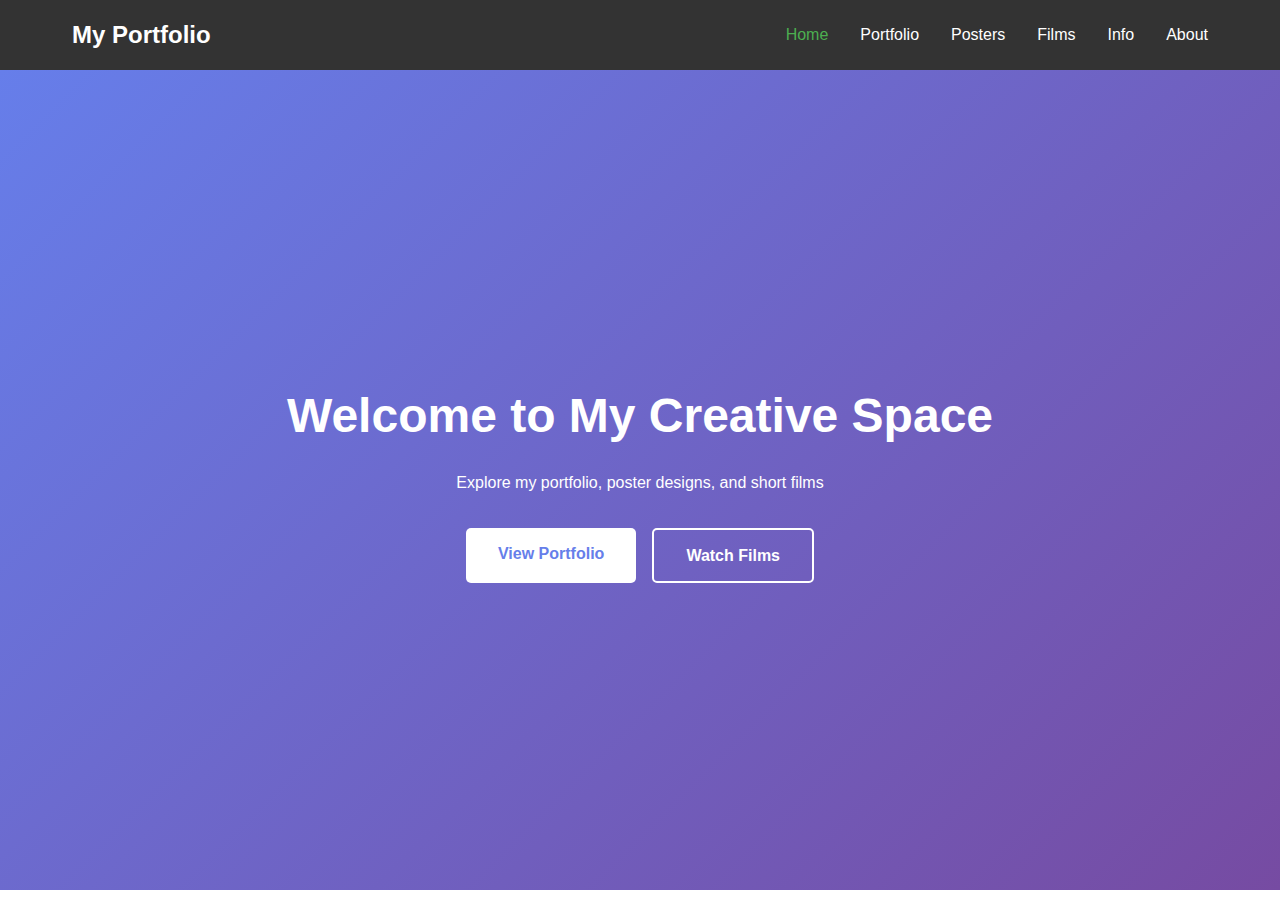
<file: index.html>
<!DOCTYPE html>
<html lang="en">
<head>
    <meta charset="UTF-8">
    <meta name="viewport" content="width=device-width, initial-scale=1.0">
    <title>Welcome - Portfolio</title>
    <link rel="stylesheet" href="css/style.css">
</head>
<body>
    <nav class="navbar">
        <div class="nav-container">
            <h1 class="logo">My Portfolio</h1>
            <ul class="nav-menu">
                <li><a href="index.html" class="active">Home</a></li>
                <li><a href="portfolio.html">Portfolio</a></li>
                <li><a href="posters.html">Posters</a></li>
                <li><a href="films.html">Films</a></li>
                <li><a href="info.html">Info</a></li>
                <li><a href="about.html">About</a></li>
            </ul>
        </div>
    </nav>

    <main class="landing">
        <div class="landing-content">
            <h1>Welcome to My Creative Space</h1>
            <p>Explore my portfolio, poster designs, and short films</p>
            <div class="landing-buttons">
                <a href="portfolio.html" class="btn">View Portfolio</a>
                <a href="films.html" class="btn btn-secondary">Watch Films</a>
            </div>
        </div>
    </main>

    <script src="js/script.js"></script>
</body>
</html>
</file>
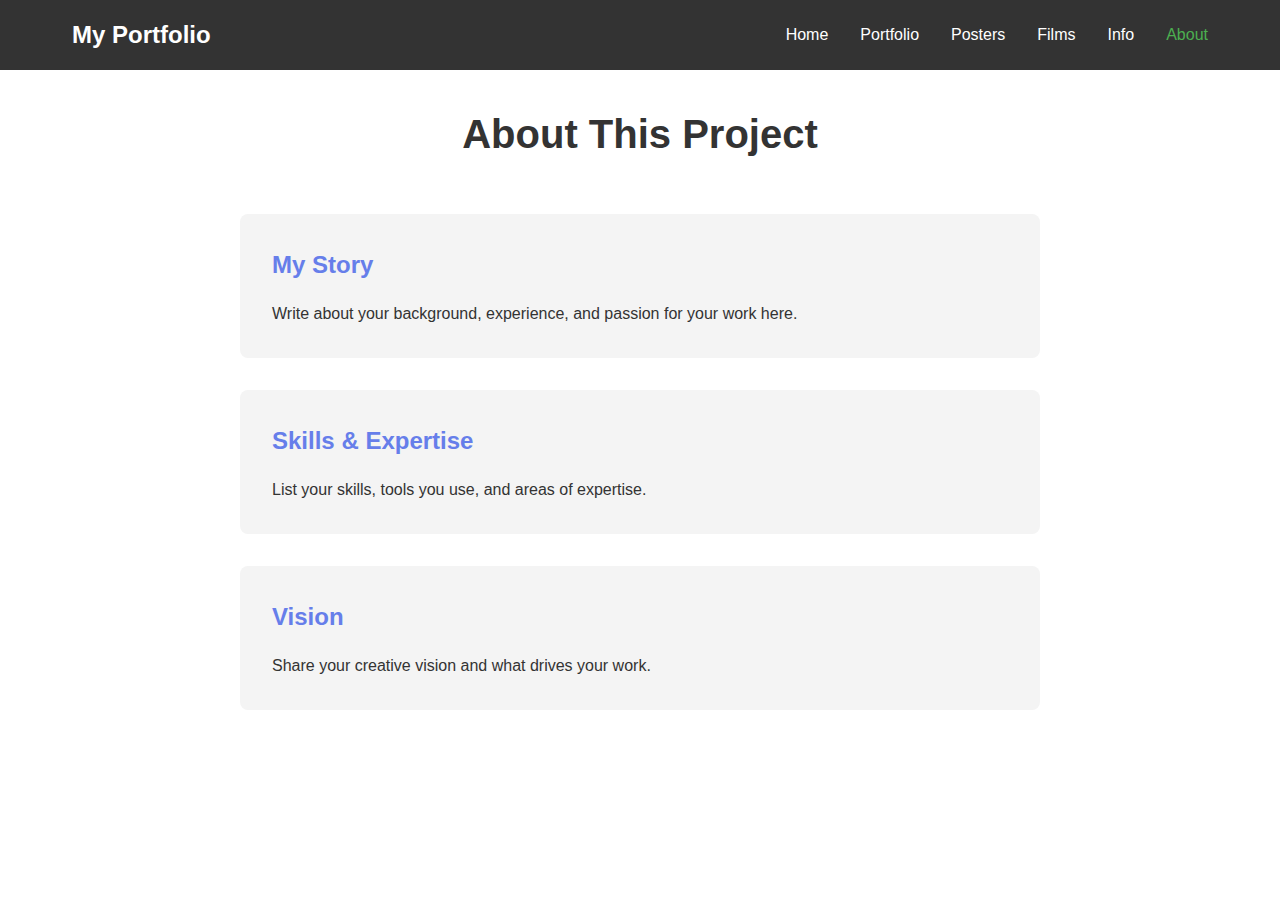
<file: about.html>
<!DOCTYPE html>
<html lang="en">
<head>
    <meta charset="UTF-8">
    <meta name="viewport" content="width=device-width, initial-scale=1.0">
    <title>About</title>
    <link rel="stylesheet" href="css/style.css">
</head>
<body>
    <nav class="navbar">
        <div class="nav-container">
            <h1 class="logo">My Portfolio</h1>
            <ul class="nav-menu">
                <li><a href="index.html">Home</a></li>
                <li><a href="portfolio.html">Portfolio</a></li>
                <li><a href="posters.html">Posters</a></li>
                <li><a href="films.html">Films</a></li>
                <li><a href="info.html">Info</a></li>
                <li><a href="about.html" class="active">About</a></li>
            </ul>
        </div>
    </nav>

    <main class="content">
        <div class="page-header">
            <h1>About This Project</h1>
        </div>

        <div class="about-container">
            <section class="about-section">
                <h2>My Story</h2>
                <p>Write about your background, experience, and passion for your work here.</p>
            </section>

            <section class="about-section">
                <h2>Skills & Expertise</h2>
                <p>List your skills, tools you use, and areas of expertise.</p>
            </section>

            <section class="about-section">
                <h2>Vision</h2>
                <p>Share your creative vision and what drives your work.</p>
            </section>
        </div>
    </main>

    <script src="js/script.js"></script>
</body>
</html>
</file>
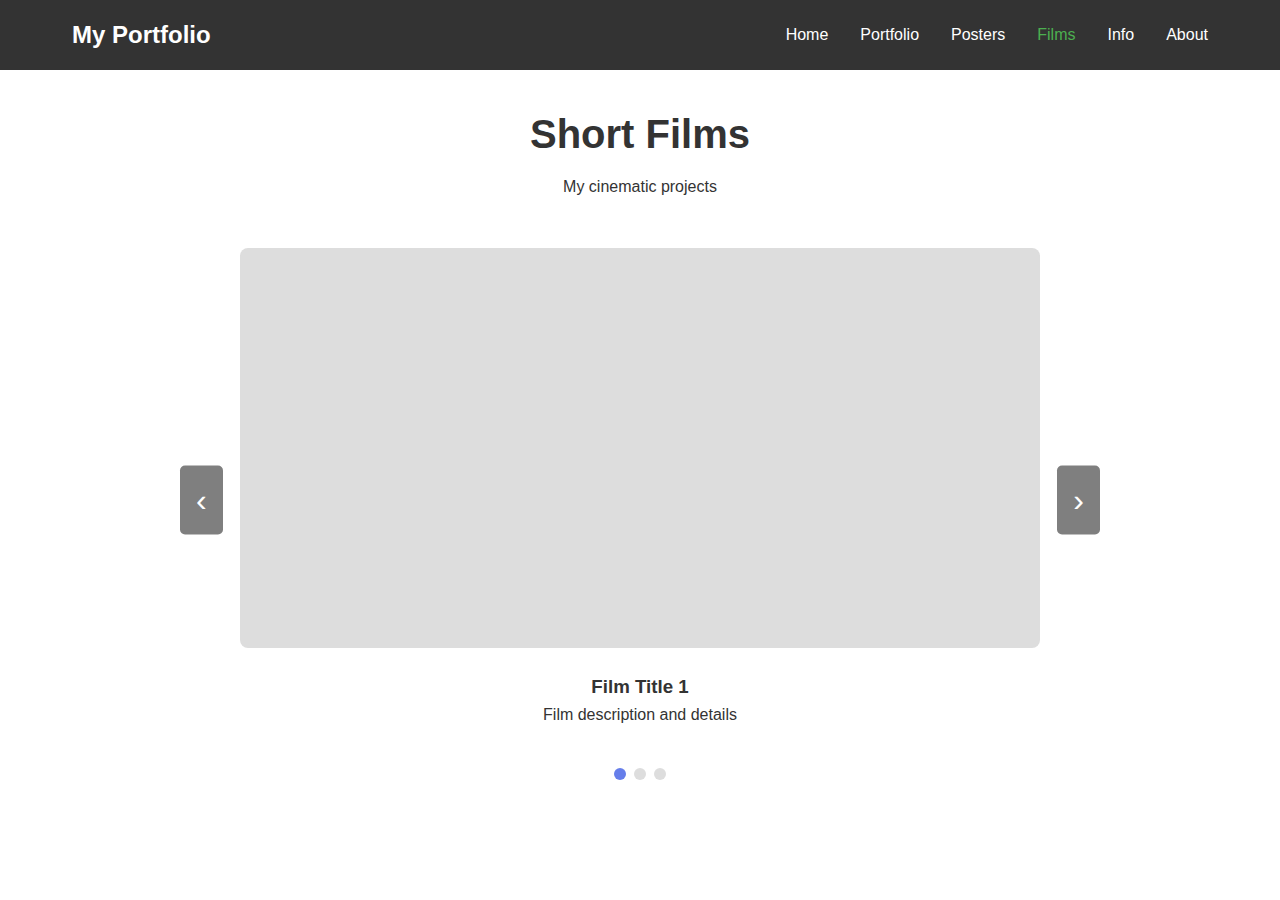
<file: films.html>
<!DOCTYPE html>
<html lang="en">
<head>
    <meta charset="UTF-8">
    <meta name="viewport" content="width=device-width, initial-scale=1.0">
    <title>Short Films</title>
    <link rel="stylesheet" href="css/style.css">
</head>
<body>
    <nav class="navbar">
        <div class="nav-container">
            <h1 class="logo">My Portfolio</h1>
            <ul class="nav-menu">
                <li><a href="index.html">Home</a></li>
                <li><a href="portfolio.html">Portfolio</a></li>
                <li><a href="posters.html">Posters</a></li>
                <li><a href="films.html" class="active">Films</a></li>
                <li><a href="info.html">Info</a></li>
                <li><a href="about.html">About</a></li>
            </ul>
        </div>
    </nav>

    <main class="content">
        <div class="page-header">
            <h1>Short Films</h1>
            <p>My cinematic projects</p>
        </div>

        <div class="carousel">
            <button class="carousel-btn prev" onclick="moveCarousel(-1)">‹</button>
            
            <div class="carousel-container">
                <div class="carousel-item active">
                    <div class="carousel-image"></div>
                    <div class="carousel-caption">
                        <h3>Film Title 1</h3>
                        <p>Film description and details</p>
                    </div>
                </div>
                <div class="carousel-item">
                    <div class="carousel-image"></div>
                    <div class="carousel-caption">
                        <h3>Film Title 2</h3>
                        <p>Film description and details</p>
                    </div>
                </div>
                <div class="carousel-item">
                    <div class="carousel-image"></div>
                    <div class="carousel-caption">
                        <h3>Film Title 3</h3>
                        <p>Film description and details</p>
                    </div>
                </div>
            </div>
            
            <button class="carousel-btn next" onclick="moveCarousel(1)">›</button>
        </div>

        <div class="carousel-indicators">
            <span class="indicator active" onclick="goToSlide(0)"></span>
            <span class="indicator" onclick="goToSlide(1)"></span>
            <span class="indicator" onclick="goToSlide(2)"></span>
        </div>
    </main>

    <script src="js/script.js"></script>
</body>
</html>
</file>
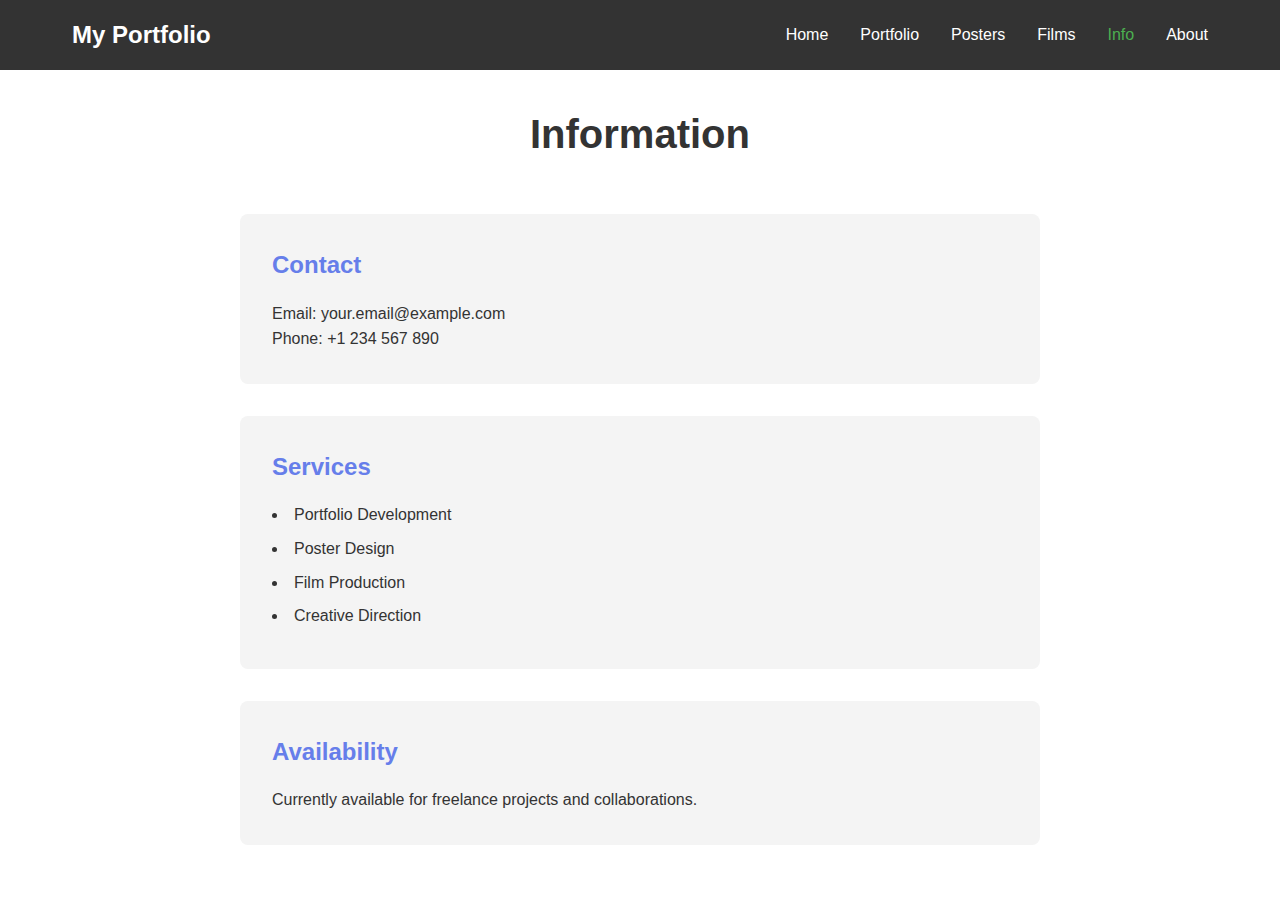
<file: info.html>
<!DOCTYPE html>
<html lang="en">
<head>
    <meta charset="UTF-8">
    <meta name="viewport" content="width=device-width, initial-scale=1.0">
    <title>Information</title>
    <link rel="stylesheet" href="css/style.css">
</head>
<body>
    <nav class="navbar">
        <div class="nav-container">
            <h1 class="logo">My Portfolio</h1>
            <ul class="nav-menu">
                <li><a href="index.html">Home</a></li>
                <li><a href="portfolio.html">Portfolio</a></li>
                <li><a href="posters.html">Posters</a></li>
                <li><a href="films.html">Films</a></li>
                <li><a href="info.html" class="active">Info</a></li>
                <li><a href="about.html">About</a></li>
            </ul>
        </div>
    </nav>

    <main class="content">
        <div class="page-header">
            <h1>Information</h1>
        </div>

        <div class="info-container">
            <section class="info-section">
                <h2>Contact</h2>
                <p>Email: your.email@example.com</p>
                <p>Phone: +1 234 567 890</p>
            </section>

            <section class="info-section">
                <h2>Services</h2>
                <ul>
                    <li>Portfolio Development</li>
                    <li>Poster Design</li>
                    <li>Film Production</li>
                    <li>Creative Direction</li>
                </ul>
            </section>

            <section class="info-section">
                <h2>Availability</h2>
                <p>Currently available for freelance projects and collaborations.</p>
            </section>
        </div>
    </main>

    <script src="js/script.js"></script>
</body>
</html>
</file>
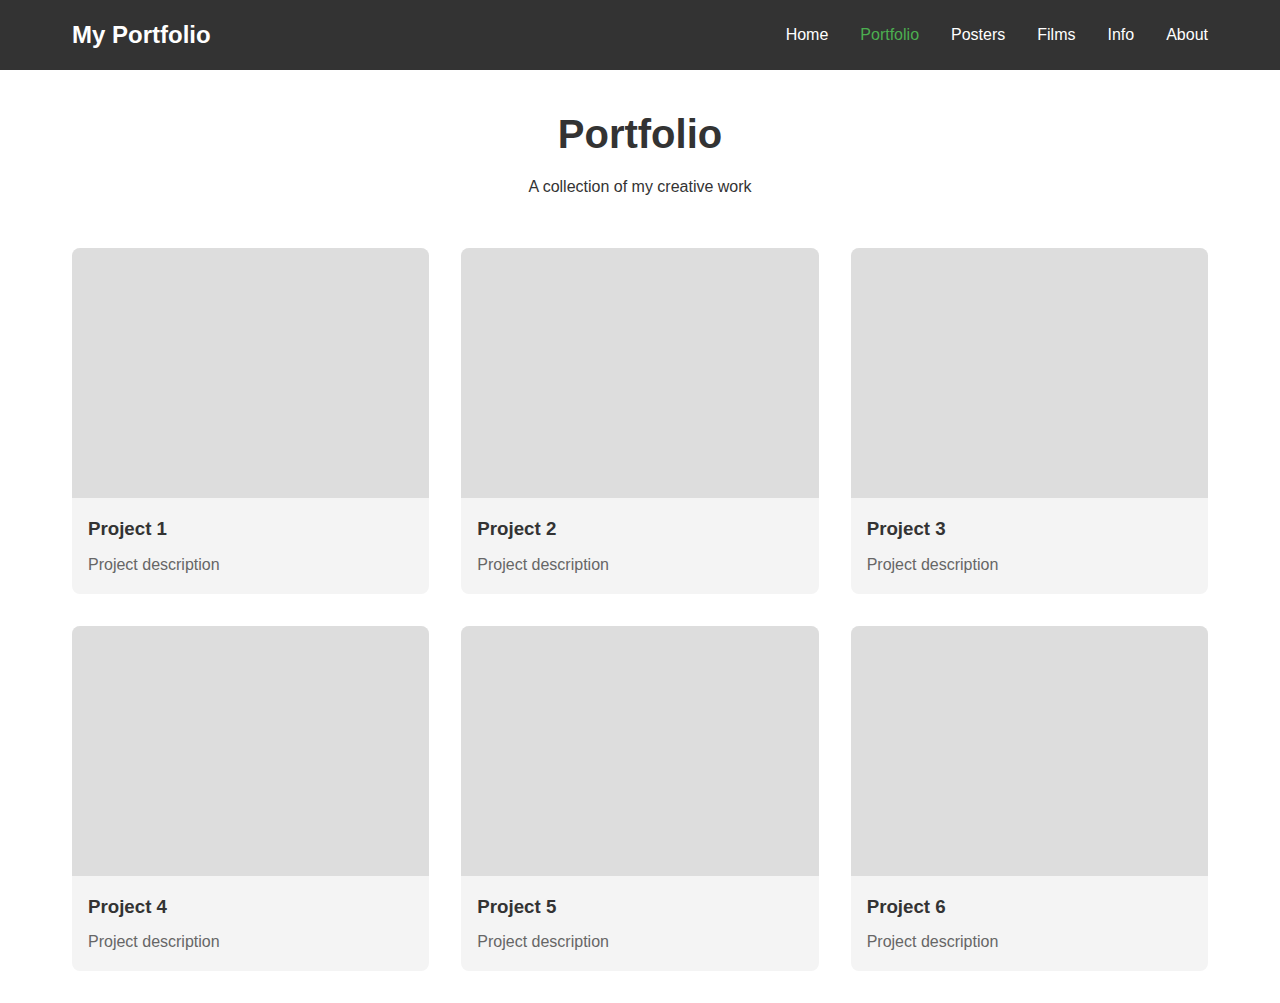
<file: portfolio.html>
<!DOCTYPE html>
<html lang="en">
<head>
    <meta charset="UTF-8">
    <meta name="viewport" content="width=device-width, initial-scale=1.0">
    <title>Portfolio</title>
    <link rel="stylesheet" href="css/style.css">
</head>
<body>
    <nav class="navbar">
        <div class="nav-container">
            <h1 class="logo">My Portfolio</h1>
            <ul class="nav-menu">
                <li><a href="index.html">Home</a></li>
                <li><a href="portfolio.html" class="active">Portfolio</a></li>
                <li><a href="posters.html">Posters</a></li>
                <li><a href="films.html">Films</a></li>
                <li><a href="info.html">Info</a></li>
                <li><a href="about.html">About</a></li>
            </ul>
        </div>
    </nav>

    <main class="content">
        <div class="page-header">
            <h1>Portfolio</h1>
            <p>A collection of my creative work</p>
        </div>

        <div class="grid-container">
            <div class="grid-item">
                <div class="grid-image"></div>
                <h3>Project 1</h3>
                <p>Project description</p>
            </div>
            <div class="grid-item">
                <div class="grid-image"></div>
                <h3>Project 2</h3>
                <p>Project description</p>
            </div>
            <div class="grid-item">
                <div class="grid-image"></div>
                <h3>Project 3</h3>
                <p>Project description</p>
            </div>
            <div class="grid-item">
                <div class="grid-image"></div>
                <h3>Project 4</h3>
                <p>Project description</p>
            </div>
            <div class="grid-item">
                <div class="grid-image"></div>
                <h3>Project 5</h3>
                <p>Project description</p>
            </div>
            <div class="grid-item">
                <div class="grid-image"></div>
                <h3>Project 6</h3>
                <p>Project description</p>
            </div>
        </div>
    </main>

    <script src="js/script.js"></script>
</body>
</html>
</file>
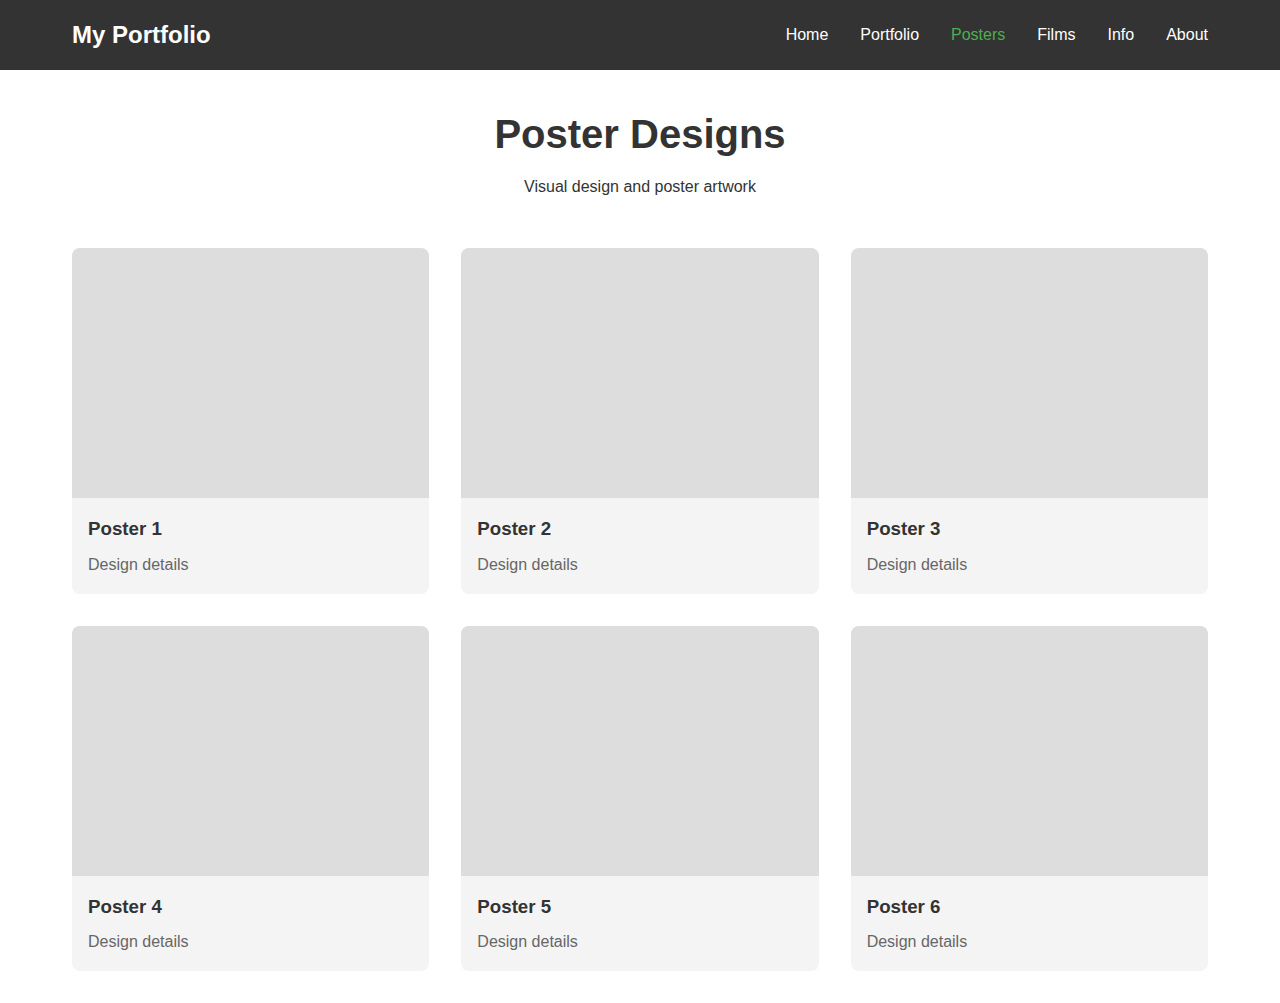
<file: posters.html>
<!DOCTYPE html>
<html lang="en">
<head>
    <meta charset="UTF-8">
    <meta name="viewport" content="width=device-width, initial-scale=1.0">
    <title>Poster Designs</title>
    <link rel="stylesheet" href="css/style.css">
</head>
<body>
    <nav class="navbar">
        <div class="nav-container">
            <h1 class="logo">My Portfolio</h1>
            <ul class="nav-menu">
                <li><a href="index.html">Home</a></li>
                <li><a href="portfolio.html">Portfolio</a></li>
                <li><a href="posters.html" class="active">Posters</a></li>
                <li><a href="films.html">Films</a></li>
                <li><a href="info.html">Info</a></li>
                <li><a href="about.html">About</a></li>
            </ul>
        </div>
    </nav>

    <main class="content">
        <div class="page-header">
            <h1>Poster Designs</h1>
            <p>Visual design and poster artwork</p>
        </div>

        <div class="grid-container">
            <div class="grid-item">
                <div class="grid-image"></div>
                <h3>Poster 1</h3>
                <p>Design details</p>
            </div>
            <div class="grid-item">
                <div class="grid-image"></div>
                <h3>Poster 2</h3>
                <p>Design details</p>
            </div>
            <div class="grid-item">
                <div class="grid-image"></div>
                <h3>Poster 3</h3>
                <p>Design details</p>
            </div>
            <div class="grid-item">
                <div class="grid-image"></div>
                <h3>Poster 4</h3>
                <p>Design details</p>
            </div>
            <div class="grid-item">
                <div class="grid-image"></div>
                <h3>Poster 5</h3>
                <p>Design details</p>
            </div>
            <div class="grid-item">
                <div class="grid-image"></div>
                <h3>Poster 6</h3>
                <p>Design details</p>
            </div>
        </div>
    </main>

    <script src="js/script.js"></script>
</body>
</html>
</file>
<file: css/style.css>
* {
    margin: 0;
    padding: 0;
    box-sizing: border-box;
}

body {
    font-family: Arial, sans-serif;
    line-height: 1.6;
    color: #333;
}

/* Navigation */
.navbar {
    background: #333;
    padding: 1rem 0;
    position: sticky;
    top: 0;
    z-index: 1000;
}

.nav-container {
    max-width: 1200px;
    margin: 0 auto;
    padding: 0 2rem;
    display: flex;
    justify-content: space-between;
    align-items: center;
}

.logo {
    color: #fff;
    font-size: 1.5rem;
}

.nav-menu {
    display: flex;
    list-style: none;
    gap: 2rem;
}

.nav-menu a {
    color: #fff;
    text-decoration: none;
    transition: color 0.3s;
}

.nav-menu a:hover,
.nav-menu a.active {
    color: #4CAF50;
}

/* Landing Page */
.landing {
    height: calc(100vh - 80px);
    display: flex;
    align-items: center;
    justify-content: center;
    background: linear-gradient(135deg, #667eea 0%, #764ba2 100%);
    color: #fff;
    text-align: center;
}

.landing-content h1 {
    font-size: 3rem;
    margin-bottom: 1rem;
}

.landing-buttons {
    margin-top: 2rem;
    display: flex;
    gap: 1rem;
    justify-content: center;
}

.btn {
    padding: 0.8rem 2rem;
    background: #fff;
    color: #667eea;
    text-decoration: none;
    border-radius: 5px;
    font-weight: bold;
    transition: transform 0.3s;
}

.btn:hover {
    transform: translateY(-2px);
}

.btn-secondary {
    background: transparent;
    border: 2px solid #fff;
    color: #fff;
}

/* Content Pages */
.content {
    max-width: 1200px;
    margin: 0 auto;
    padding: 2rem;
}

.page-header {
    text-align: center;
    margin-bottom: 3rem;
}

.page-header h1 {
    font-size: 2.5rem;
    margin-bottom: 0.5rem;
}

/* Grid Layout */
.grid-container {
    display: grid;
    grid-template-columns: repeat(auto-fit, minmax(300px, 1fr));
    gap: 2rem;
}

.grid-item {
    background: #f4f4f4;
    border-radius: 8px;
    overflow: hidden;
    transition: transform 0.3s;
}

.grid-item:hover {
    transform: translateY(-5px);
}

.grid-image {
    width: 100%;
    height: 250px;
    background: #ddd;
}

.grid-item h3 {
    padding: 1rem;
    padding-bottom: 0.5rem;
}

.grid-item p {
    padding: 0 1rem 1rem;
    color: #666;
}

/* Carousel */
.carousel {
    position: relative;
    max-width: 800px;
    margin: 0 auto;
    display: flex;
    align-items: center;
}

.carousel-container {
    position: relative;
    width: 100%;
    overflow: hidden;
}

.carousel-item {
    display: none;
}

.carousel-item.active {
    display: block;
}

.carousel-image {
    width: 100%;
    height: 400px;
    background: #ddd;
    border-radius: 8px;
}

.carousel-caption {
    padding: 1.5rem;
    text-align: center;
}

.carousel-btn {
    position: absolute;
    top: 50%;
    transform: translateY(-50%);
    background: rgba(0, 0, 0, 0.5);
    color: #fff;
    border: none;
    font-size: 2rem;
    padding: 1rem;
    cursor: pointer;
    border-radius: 5px;
    z-index: 10;
}

.carousel-btn:hover {
    background: rgba(0, 0, 0, 0.8);
}

.carousel-btn.prev {
    left: -60px;
}

.carousel-btn.next {
    right: -60px;
}

.carousel-indicators {
    display: flex;
    justify-content: center;
    gap: 0.5rem;
    margin-top: 1rem;
}

.indicator {
    width: 12px;
    height: 12px;
    border-radius: 50%;
    background: #ddd;
    cursor: pointer;
}

.indicator.active {
    background: #667eea;
}

/* Info & About Pages */
.info-container,
.about-container {
    max-width: 800px;
    margin: 0 auto;
}

.info-section,
.about-section {
    background: #f4f4f4;
    padding: 2rem;
    margin-bottom: 2rem;
    border-radius: 8px;
}

.info-section h2,
.about-section h2 {
    margin-bottom: 1rem;
    color: #667eea;
}

.info-section ul {
    list-style-position: inside;
}

.info-section li {
    margin-bottom: 0.5rem;
}

/* Responsive Design */
@media (max-width: 768px) {
    .nav-menu {
        gap: 1rem;
        font-size: 0.9rem;
    }

    .landing-content h1 {
        font-size: 2rem;
    }

    .carousel-btn.prev {
        left: 10px;
    }

    .carousel-btn.next {
        right: 10px;
    }

    .grid-container {
        grid-template-columns: 1fr;
    }
}
</file>
